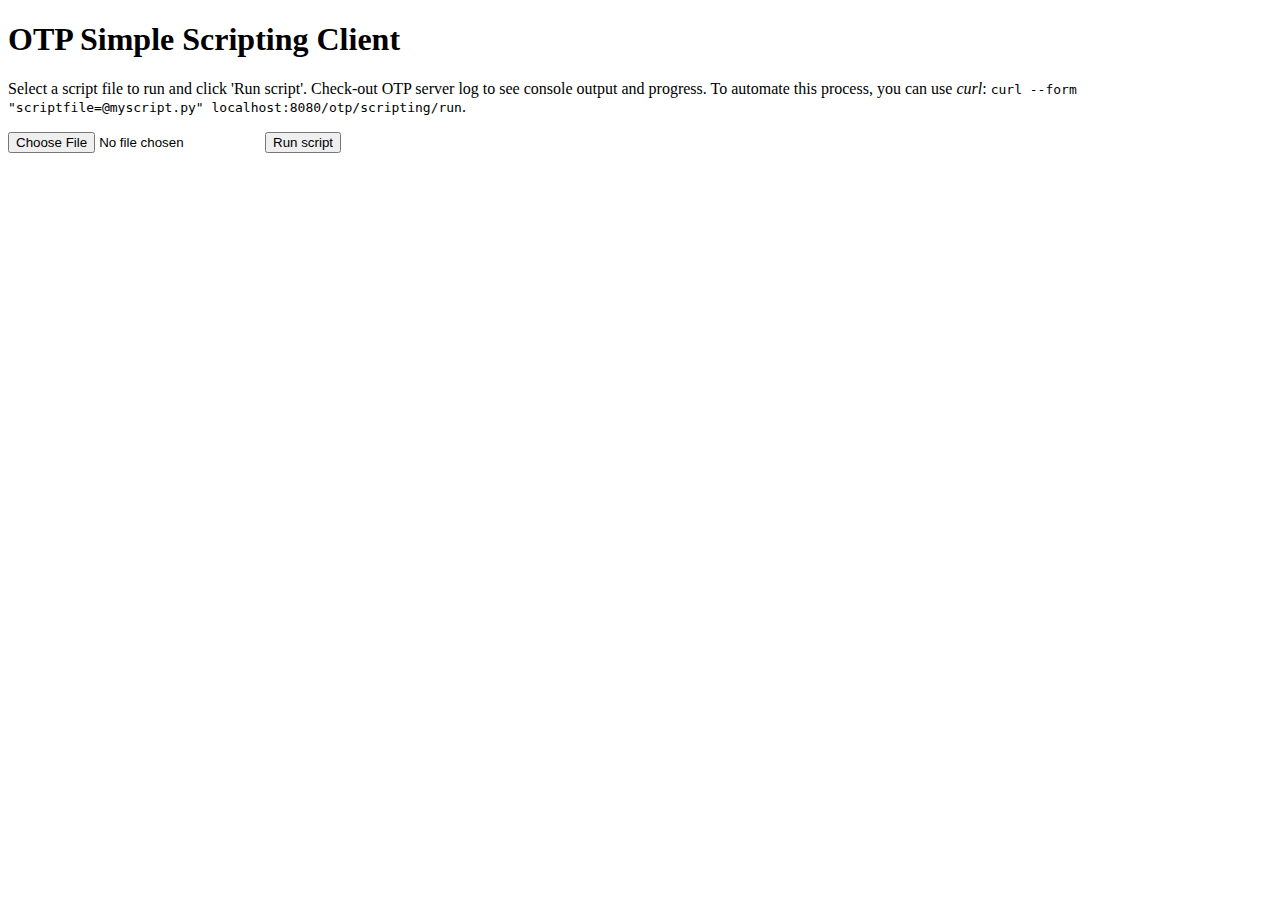
<file: back-end/client/scripting.html>
<!doctype html>

<html lang="en">
<head>
<meta charset="utf-8">
<title>OTP Scripting</title>
</head>
<h1>OTP Simple Scripting Client</h1>
<p>
	Select a script file to run and click 'Run script'.
	Check-out OTP server log to see console output and progress.
	To automate this process, you can use <em>curl</em>: <code>curl --form "scriptfile=@myscript.py" localhost:8080/otp/scripting/run</code>.
</p>
<body>
	<form enctype='multipart/form-data' action="/otp/scripting/run"
		method="post">
		<input name="scriptfile" type="file" /> <input type="submit"
			value="Run script" />
	</form>
</body>
</html>
</file>
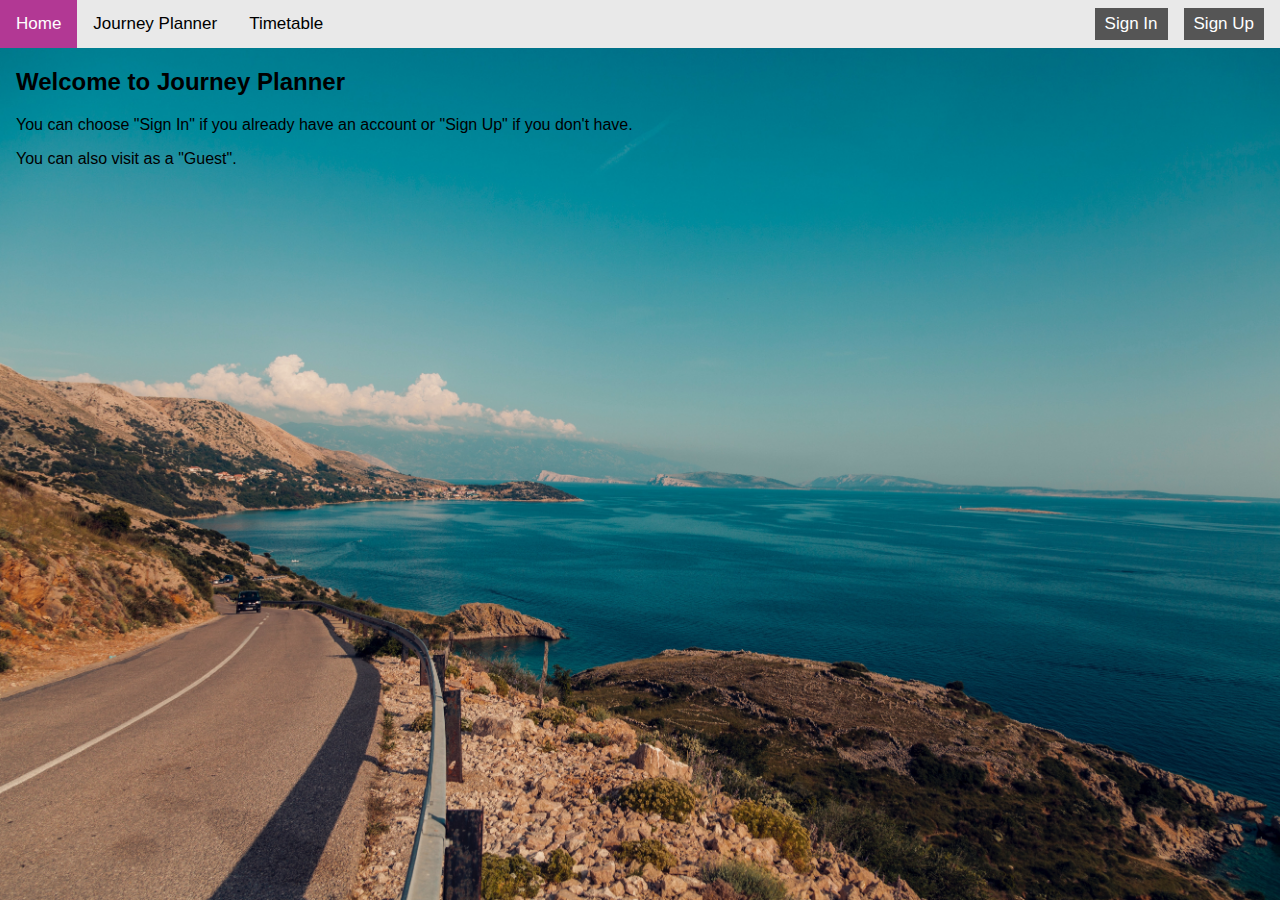
<file: front-end/main-html/main_meau.html>
<!DOCTYPE html>
<html>
<head>

<style>
* {box-sizing: border-box;}

html {
    height: 100%;;
}
body {
  margin: 0;
  font-family: Arial, Helvetica, sans-serif;
  background-image:  url("img/background.jpg");

  background-size:cover;
  background-position: center;
 

}
.topnav {
  overflow: hidden;
  background-color: #e9e9e9;
}

.topnav a {
  float: left;
  display: block;
  color: black;
  text-align: center;
  padding: 14px 16px;
  text-decoration: none;
  font-size: 17px;
}

.topnav a:hover {
  background-color: #ddd;
  color: black;
}

.topnav a.active {
  background-color: rgba(170, 30, 135, 0.87);
  color: white;
}

.topnav .login-container {
  float: right;
}

.topnav input[type=text] {
  padding: 6px;
  margin-top: 8px;
  font-size: 17px;
  border: none;
  width:120px;
}

.topnav .login-container button {
  float: right;
  padding: 6px 10px;
  margin-top: 8px;
  margin-right: 16px;
  background-color: #555;
  color: white;
  font-size: 17px;
  border: none;
  cursor: pointer;
}

.topnav .login-container button:hover {
  background-color: green;
}

@media screen and (max-width: 600px) {
  .topnav .login-container {
    float: none;
  }
  .topnav a, .topnav input[type=text], .topnav .login-container button {
    float: none;
    display: block;
    text-align: left;
    width: 100%;
    margin: 0;
    padding: 14px;
  }
  .topnav input[type=text] {
    border: 1px solid #ccc;  
  }
}
</style>
</head>
<body>


<div class="topnav">
  <a class="active" href="#home">Home</a>
  <a href="#journey planner">Journey Planner</a>
  <a href="#timetable">Timetable</a>
  <div class="login-container">
        <button id="sign" class="sign" style="width:auto;">Sign Up</button>
        <button id="log" class="log" >Sign In</button>
  </div>
</div>

<div style="padding-left:16px">
  <h2>Welcome to Journey Planner</h2>
  <p>You can choose "Sign In" if you already have an account or "Sign Up" if you don't have.</p>
  <p>You can also visit as a "Guest".</p>
</div>

<script>

      document.querySelector('.sign').addEventListener('click',function(){
             //window.location.replace("signup_02.html");
                window.location = "signup.html";
            })

       document.querySelector('.log').addEventListener('click',function(){
                window.location="sign_in.html";
                
            })      

</script>

</body>
</html>
</file>
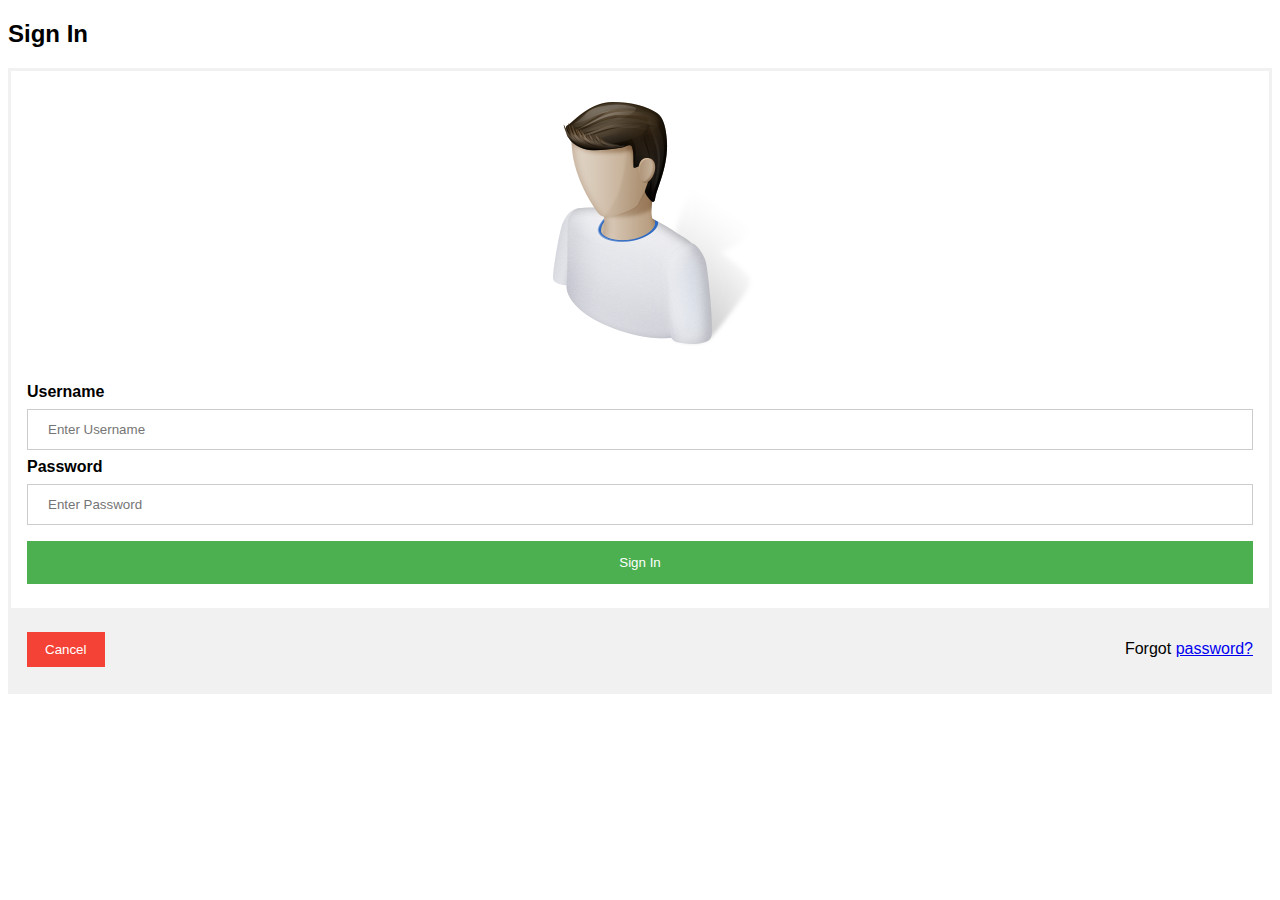
<file: front-end/main-html/sign_in.html>
<!DOCTYPE html>
<html>
<head>
<meta name="viewport" content="width=device-width, initial-scale=1">
<style>
body {
    font-family: Arial, Helvetica, sans-serif;
}
form {
    border: 3px solid #f1f1f1;
    }

input[type=text], input[type=password] {
    width: 100%;
    padding: 12px 20px;
    margin: 8px 0;
    display: inline-block;
    border: 1px solid #ccc;
    box-sizing: border-box;
}

button {
    background-color: #4CAF50;
    color: white;
    padding: 14px 20px;
    margin: 8px 0;
    border: none;
    cursor: pointer;
    width: 100%;
}

button:hover {
    opacity: 0.8;
}

.cancelbtn {
    width: auto;
    padding: 10px 18px;
    background-color: #f44336;
}

.imgcontainer {
    text-align: center;
    margin: 24px 0 12px 0;
}

img.avatar {
    width: 40%;
    border-radius: 50%;
}

.container {
    padding: 16px;
}

span.psw {
    float: right;
    padding-top: 16px;
}

/* Change styles for span and cancel button on extra small screens */
@media screen and (max-width: 300px) {
    span.psw {
       display: block;
       float: none;
    }
    .cancelbtn {
       width: 100%;
    }
}
</style>
</head>
<body>

<h2>Sign In </h2>

<form action="/action_page.php">

    <div class="imgcontainer">
            <img src="img/profile.png" alt="Avatar" class="avater">
          </div>
  <div class="container">
   

    <label for="uname"><b>Username</b></label>
    <input type="text" placeholder="Enter Username" name="uname" required>

    <label for="psw"><b>Password</b></label>
    <input type="password" placeholder="Enter Password" name="psw" required>
        
    <button type="submit">Sign In</button>
    
  </div>

  <div class="container" style="background-color:#f1f1f1">
    <button type="button" class="cancelbtn">Cancel</button>
    <span class="psw">Forgot <a href="#">password?</a></span>
  </div>
</form>

</body>
</html>
</file>
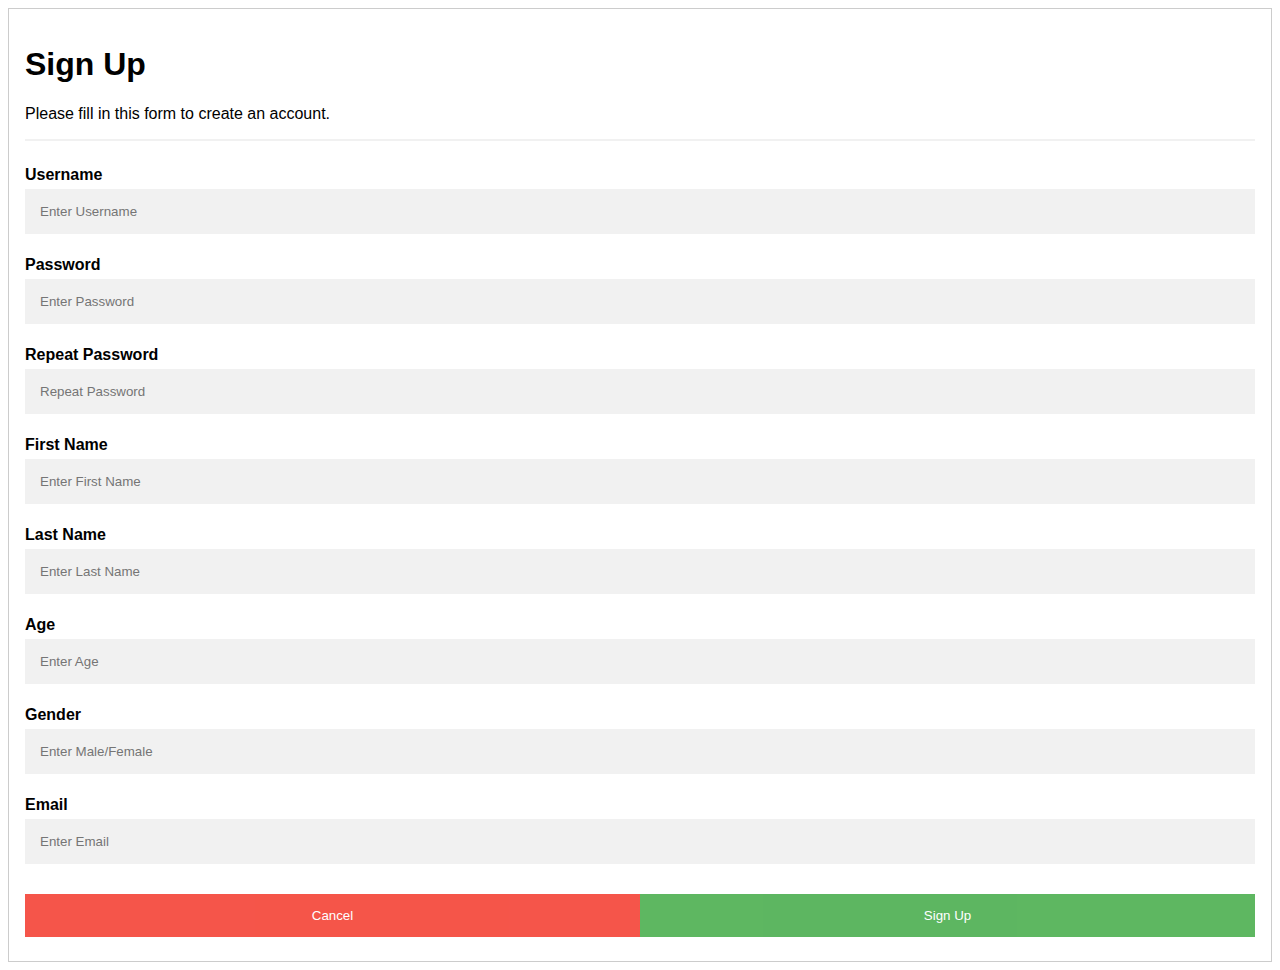
<file: front-end/main-html/signup.html>
<!DOCTYPE html>
<html>
<style>
body {font-family: Arial, Helvetica, sans-serif;
}
* {box-sizing: border-box}

/* Full-width input fields */
input[type=text], input[type=password] {
    width: 100%;
    padding: 15px;
    margin: 5px 0 22px 0;
    display: inline-block;
    border: none;
    background: #f1f1f1;
}

input[type=text]:focus, input[type=password]:focus {
    background-color: #ddd;
    outline: none;
}

hr {
    border: 1px solid #f1f1f1;
    margin-bottom: 25px;
}

/* Set a style for all buttons */
button {
    background-color: #4CAF50;
    color: white;
    padding: 14px 20px;
    margin: 8px 0;
    border: none;
    cursor: pointer;
    width: 100%;
    opacity: 0.9;
}

button:hover {
    opacity:1;
}

/* Extra styles for the cancel button */
.cancelbtn {
    padding: 14px 20px;
    background-color: #f44336;
}

/* Float cancel and signup buttons and add an equal width */
.cancelbtn, .signupbtn {
  float: left;
  width: 50%;
}

/* Add padding to container elements */
.container {
    padding: 16px;
}

/* Clear floats */
.clearfix::after {
    content: "";
    clear: both;
    display: table;
}

/* Change styles for cancel button and signup button on extra small screens */
@media screen and (max-width: 300px) {
    .cancelbtn, .signupbtn {
       width: 100%;
    }
}
</style>
<body>

<form action="/action_page.php" style="border:1px solid #ccc">
  <div class="container">
    <h1>Sign Up</h1>
    <p>Please fill in this form to create an account.</p>
    <hr>

    <label for="username"><b>Username</b></label>
    <input type="text" placeholder="Enter Username" name="username" required>

    <label for="psw"><b>Password</b></label>
    <input type="password" placeholder="Enter Password" name="psw" required>

    <label for="psw-repeat"><b>Repeat Password</b></label>
    <input type="password" placeholder="Repeat Password" name="psw-repeat" required>
    
    <label for="firstname"><b>First Name</b></label>
    <input type="text" placeholder="Enter First Name" name="firstname" required>

    <label for="lastname"><b>Last Name</b></label>
    <input type="text" placeholder="Enter Last Name" name="lastname" required>

    <label for="age"><b>Age</b></label>
    <input type="text" placeholder="Enter Age" name="age" required>

    <label for="gender"><b>Gender</b></label>
    <input type="text" placeholder="Enter Male/Female" name="gender" required>

    <label for="email"><b>Email</b></label>
    <input type="text" placeholder="Enter Email" name="email" required>



    <div class="clearfix">
      <button type="button" class="cancelbtn">Cancel</button>
      <button type="submit" class="signupbtn">Sign Up</button>
    </div>
  </div>
</form>

</body>
</html>
</file>
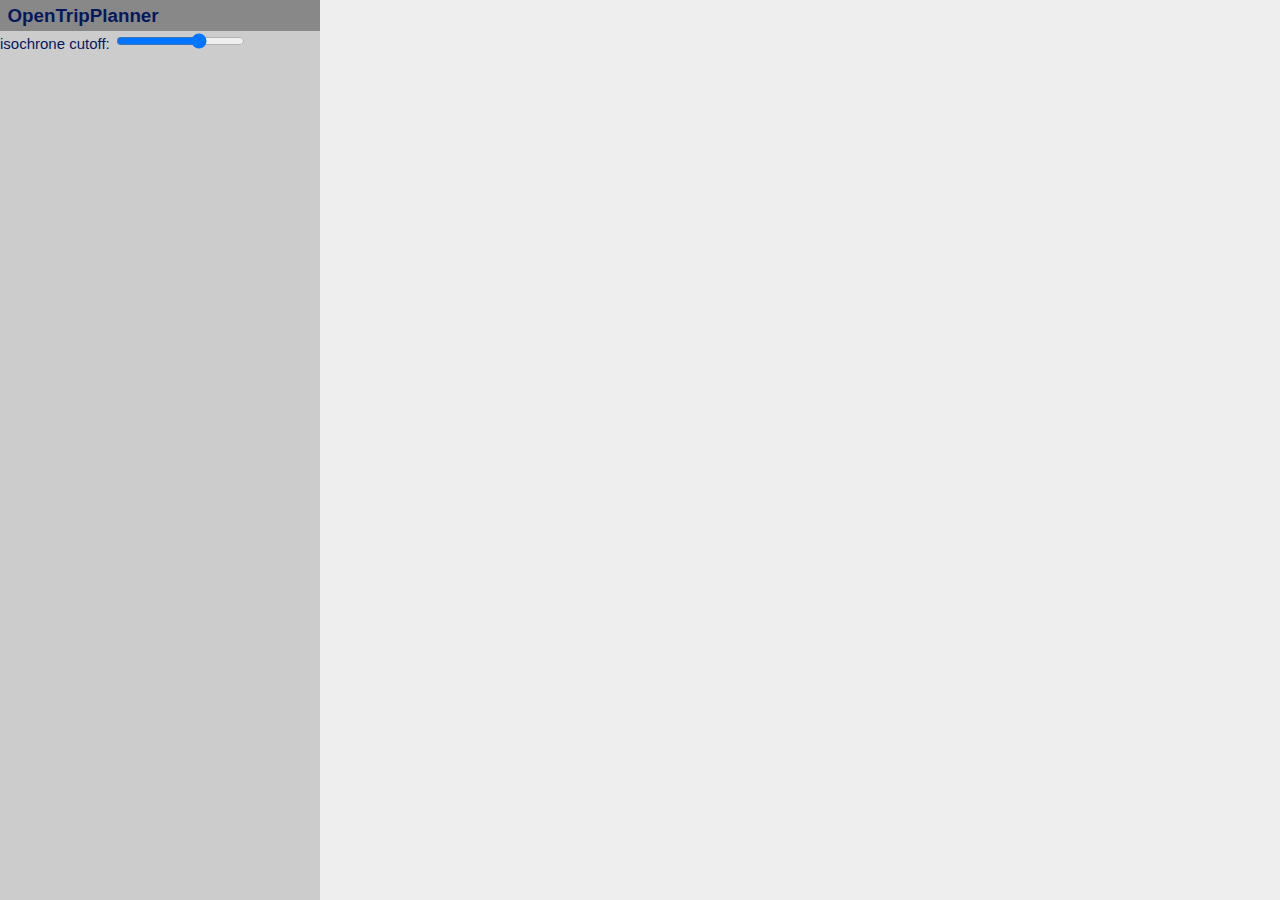
<file: back-end/client/analyst_tester/analyst_tester.html>
<!DOCTYPE html>
<html>
    <head>
        <title>Profile Analyst Tester</title>
        <link rel="stylesheet" href="http://cdn.leafletjs.com/leaflet-0.7.3/leaflet.css" />
        <script src="http://cdn.leafletjs.com/leaflet-0.7.3/leaflet.js"></script>
        <script src="https://code.jquery.com/jquery-2.1.3.js"></script>
        <link rel="stylesheet" href="analyst_tester.css" />
    </head>
    <body>
        <div id="toolbox">
            <h1>OpenTripPlanner</h1>
            <span>
                <label for="isoCutoff">isochrone cutoff:</label>
                <input type="range" id="isoCutoff" min="0" max="90" step="1" value="60" />
            </span>
        </div>
        <div id="map"></div>
        <script src="analyst_tester.js"></script>
    </body>
</html>
</file>
<file: back-end/client/analyst_tester/analyst_tester.css>
html {
    height: 100%
}

body {
    height: 100%;
    font-family: sans-serif;
    line-height: 16px;
    font-size: 15px;
    color: #06185c;
    margin: 0px;
    /* do not add scroll bars unless overridden on sub-elements */
    overflow: hidden;
}

div#map {
    height: 100%;
    background: #eee;
    margin: 0px;
    padding: 0px;
}

div#toolbox {
    height: 100%; width: 320px;
    float: left;
    background: #ccc;
    margin: 0px;
    padding: 0px;
    /* add vertical scroll bar if content does not fit */
    overflow-x: hidden;
    overflow-y: auto;
}

img#legend {
    display: block;
    margin-left: auto;
    margin-right: auto;
}

h1 {
    font-size: 125%;
    font-weight: bold;
    background: #888;
    padding: 0.4em;
    margin: 0px;
}

h2 {
    font-size: 100%;
}

p {
    font-size: 100%
}

p.footnote {
    font-size: 75%;
}

div#toolbox {
    margin: 0px;
    padding: 0em;
}

form {
    margin: 0px;
    padding: 0.4em 0.4em 0.6em 0.4em;
}

form span {
    /* group labels and their buttons together on a single line */
    width: 100%;
    display: block;
    overflow: hidden;
    margin: 0px;
    padding: 0px;
    /* can we keep rows of buttons from wrapping when vertical scroll bar appears ? */
    /* white-space: */
}

input {
    margin: 2px;
}

form span label {
    float: left;
    width: 150px;
}

form span input {
    float: right;
    width: 150px;
}

form span select {
    float: right;
    width: 150px;
}

form span.timeEntry select {
    float: left;
}

.autoWidth {
    width: auto;
}

.narrowInput {
    width: 4em;
}

.fullWidth {
    width: 100%;
}
</file>
